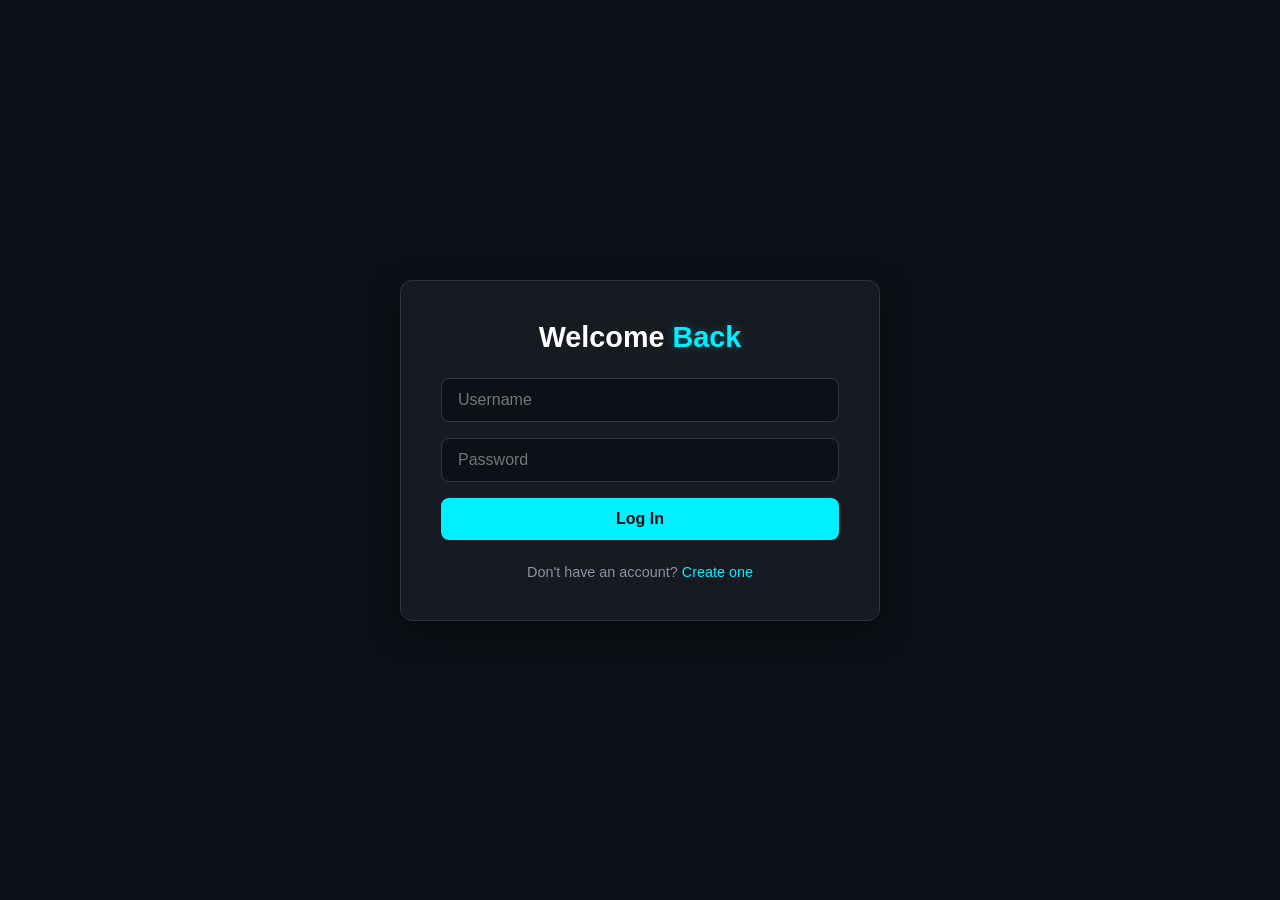
<file: templates/login.html>
<!DOCTYPE html>
<html lang="en">
<head>
  <meta charset="UTF-8">
  <meta name="viewport" content="width=device-width, initial-scale=1.0">
  <title>{{.Title}}</title>
  <link rel="stylesheet" href="/static/style.css">
</head>
<body>
  <div class="container">
    <h1>Welcome <span class="highlight">Back</span></h1>

    <form method="POST" action="/login">
      <input name="username" placeholder="Username" required>
      <input type="password" name="password" placeholder="Password" required>
      <button type="submit">Log In</button>
    </form>

    <p class="auth-footer">
      Don't have an account? <a href="/register">Create one</a>
    </p>
  </div>
</body>
</html>
</file>
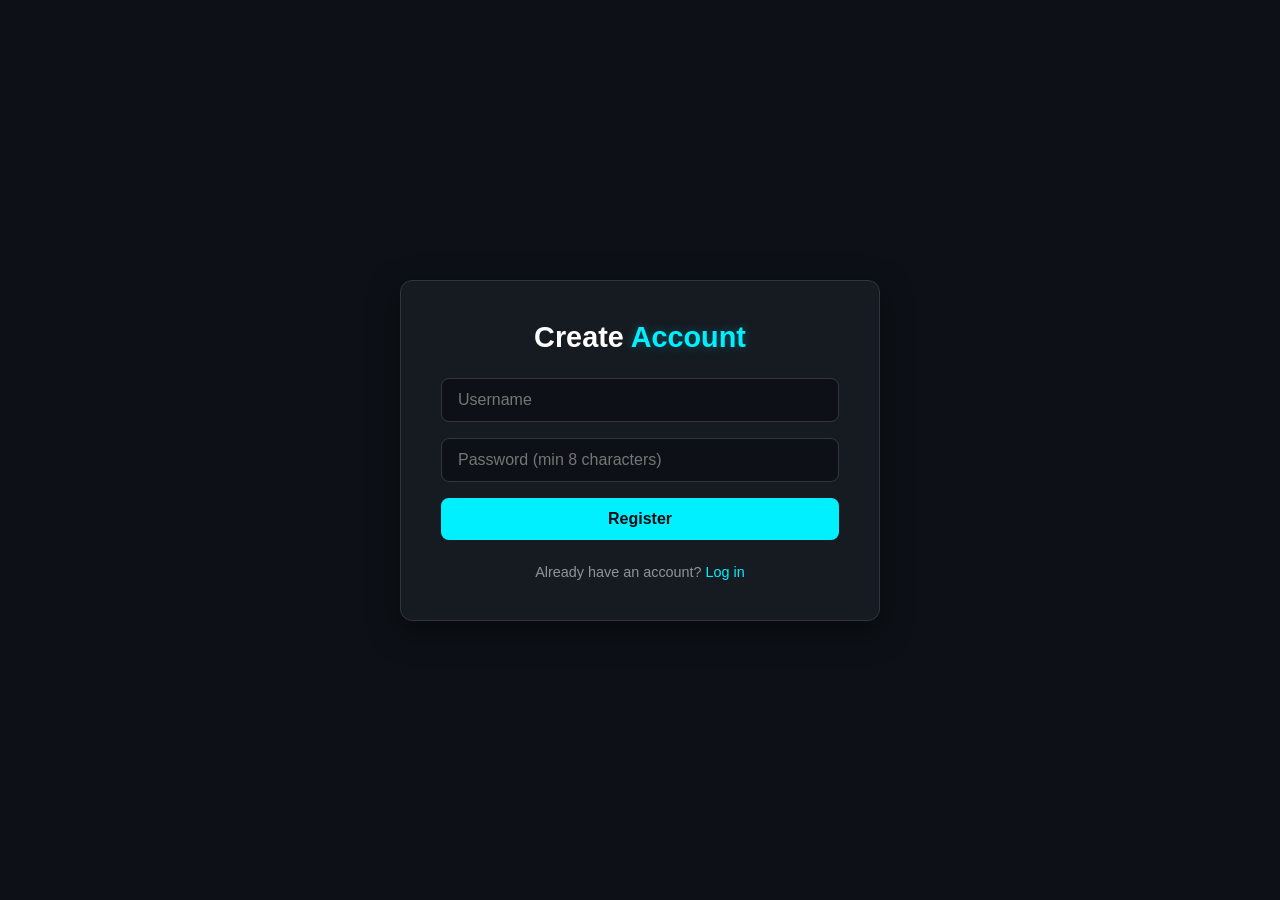
<file: templates/register.html>
<!DOCTYPE html>
<html lang="en">
<head>
  <meta charset="UTF-8">
  <meta name="viewport" content="width=device-width, initial-scale=1.0">
  <title>{{.Title}}</title>
  <link rel="stylesheet" href="/static/style.css">
</head>
<body>
  <div class="container">
    <h1>Create <span class="highlight">Account</span></h1>

    <form method="POST" action="/register">
      <input name="username" placeholder="Username" required>
      <input type="password" name="password" placeholder="Password (min 8 characters)" required>
      <button type="submit">Register</button>
    </form>

    <p class="auth-footer">
      Already have an account? <a href="/login">Log in</a>
    </p>
  </div>
</body>
</html>
</file>
<file: static/style.css>
:root {
  --bg-color: #0d1117;
  --card-bg: #161b22;
  --card-border: #30363d;
  --text-main: #c9d1d9;
  --text-muted: #8b949e;
  --cyan-accent: #00f0ff;
  --cyan-hover: #00d2d3;
  --cyan-glow: rgba(0, 240, 255, 0.25);
  --danger: #f85149;
}

* {
  box-sizing: border-box;
  margin: 0;
  padding: 0;
}

body {
  font-family: -apple-system, BlinkMacSystemFont, "Segoe UI", Roboto, Helvetica, Arial, sans-serif;
  background-color: var(--bg-color);
  color: var(--text-main);
  display: flex;
  justify-content: center;
  align-items: center;
  min-height: 100vh;
  padding: 2rem 1rem;
}

.container {
  width: 100%;
  max-width: 480px;
  background: var(--card-bg);
  border: 1px solid var(--card-border);
  border-radius: 12px;
  padding: 2.5rem;
  box-shadow: 0 10px 30px rgba(0, 0, 0, 0.5);
}

h1 {
  font-size: 1.8rem;
  color: #ffffff;
  margin-bottom: 1.5rem;
  text-align: center;
}

.highlight {
  color: var(--cyan-accent);
  text-shadow: 0 0 10px var(--cyan-glow);
}

/* User header & navigation */
.user-bar {
  display: flex;
  justify-content: space-between;
  align-items: center;
  padding-bottom: 1rem;
  margin-bottom: 1.5rem;
  border-bottom: 1px solid var(--card-border);
  font-size: 0.95rem;
  color: var(--text-muted);
}

/* Form Styles */
form {
  display: flex;
  flex-direction: column;
  gap: 1rem;
  margin-bottom: 1.5rem;
}

.note-form {
  flex-direction: row;
}

input {
  width: 100%;
  padding: 0.75rem 1rem;
  background: #0d1117;
  border: 1px solid var(--card-border);
  border-radius: 8px;
  color: #ffffff;
  font-size: 1rem;
  outline: none;
  transition: border-color 0.2s, box-shadow 0.2s;
}

input:focus {
  border-color: var(--cyan-accent);
  box-shadow: 0 0 8px var(--cyan-glow);
}

/* Buttons */
button {
  background: var(--cyan-accent);
  color: #0a0e14;
  font-weight: 600;
  font-size: 1rem;
  padding: 0.75rem 1.25rem;
  border: none;
  border-radius: 8px;
  cursor: pointer;
  transition: all 0.2s ease;
}

button:hover {
  background: var(--cyan-hover);
  box-shadow: 0 0 12px var(--cyan-glow);
  transform: translateY(-1px);
}

.btn-danger {
  background: transparent;
  color: var(--danger);
  border: 1px solid var(--danger);
  padding: 0.4rem 0.8rem;
  font-size: 0.85rem;
}

.btn-danger:hover {
  background: var(--danger);
  color: #ffffff;
  box-shadow: none;
}

/* Notes List */
.notes-list {
  list-style: none;
  display: flex;
  flex-direction: column;
  gap: 0.75rem;
}

.notes-list li {
  background: #0d1117;
  border: 1px solid var(--card-border);
  border-left: 4px solid var(--cyan-accent);
  padding: 1rem;
  border-radius: 6px;
  word-break: break-word;
}

.empty-state {
  text-align: center;
  color: var(--text-muted);
  font-size: 0.9rem;
  padding: 1rem 0;
}

/* Links & Auth Footer */
.auth-footer {
  text-align: center;
  margin-top: 1rem;
  font-size: 0.9rem;
  color: var(--text-muted);
}

a {
  color: var(--cyan-accent);
  text-decoration: none;
  font-weight: 500;
}

a:hover {
  text-decoration: underline;
}
</file>
